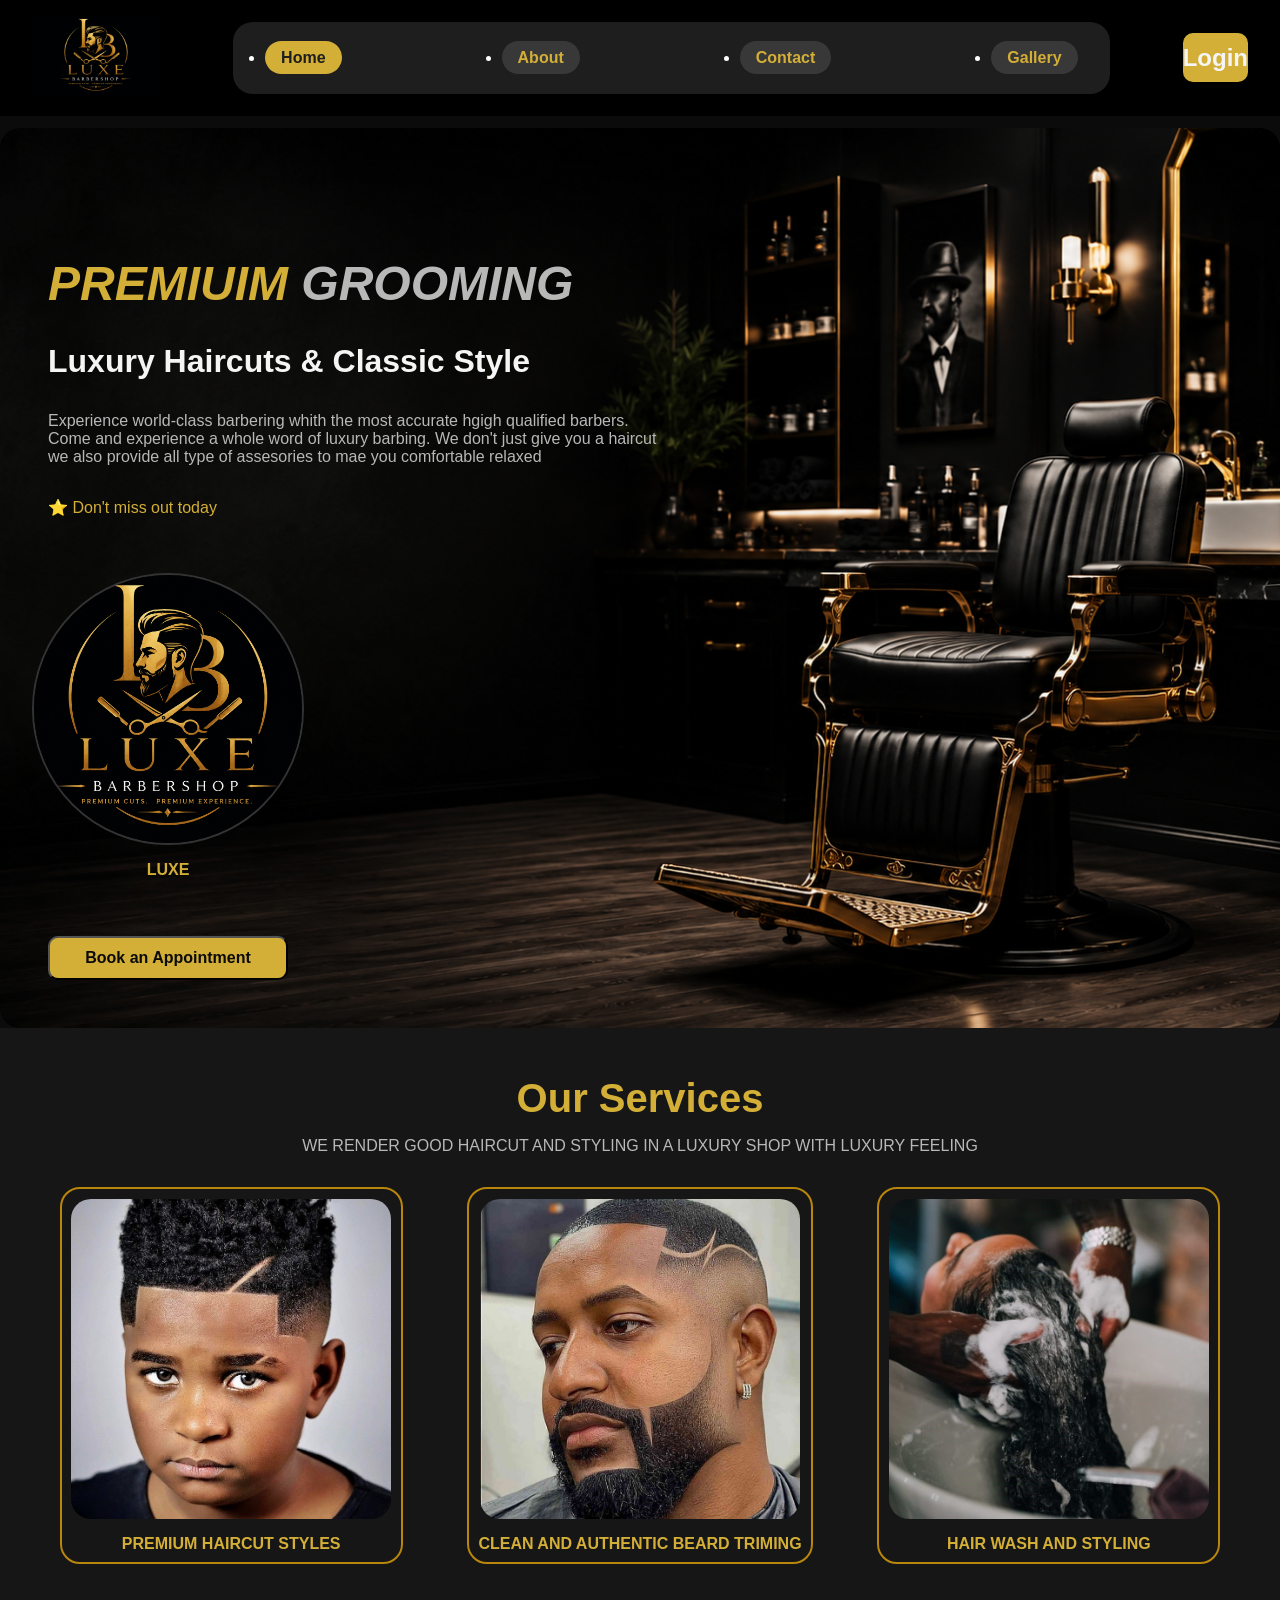
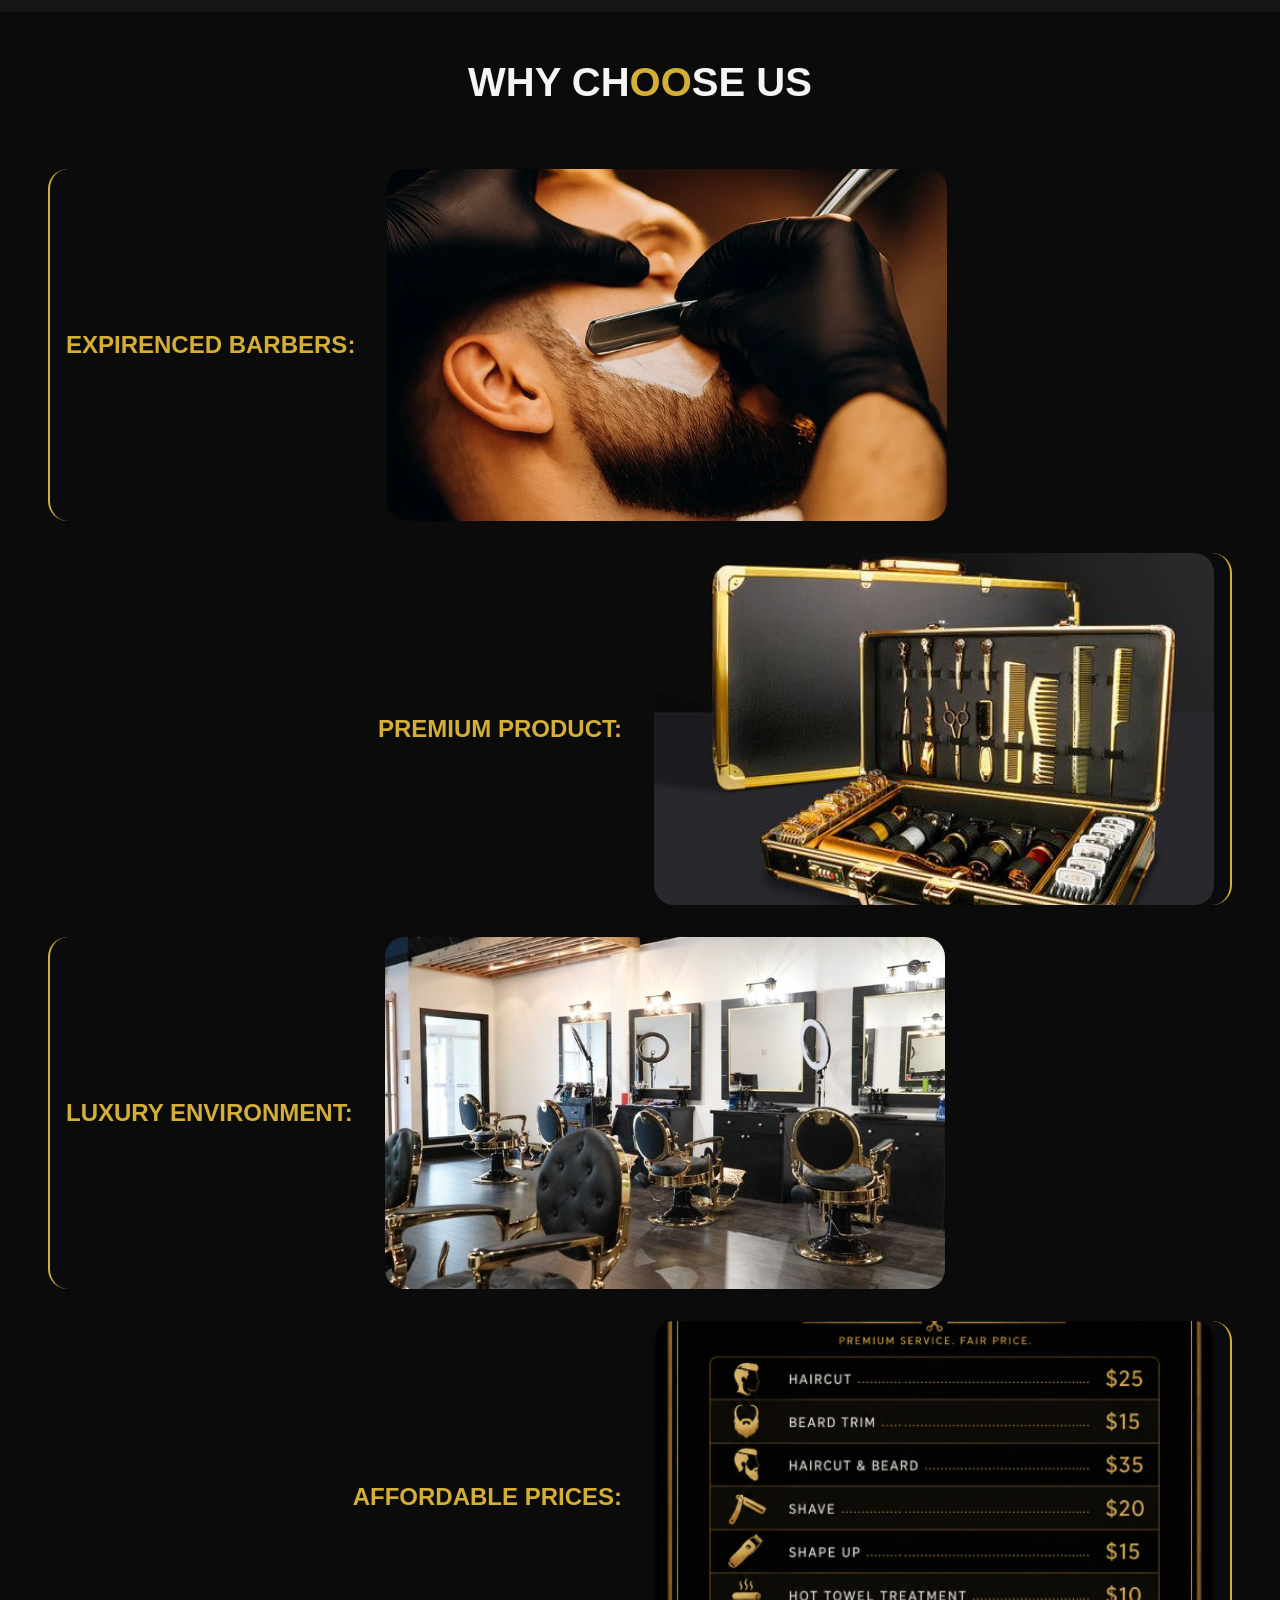
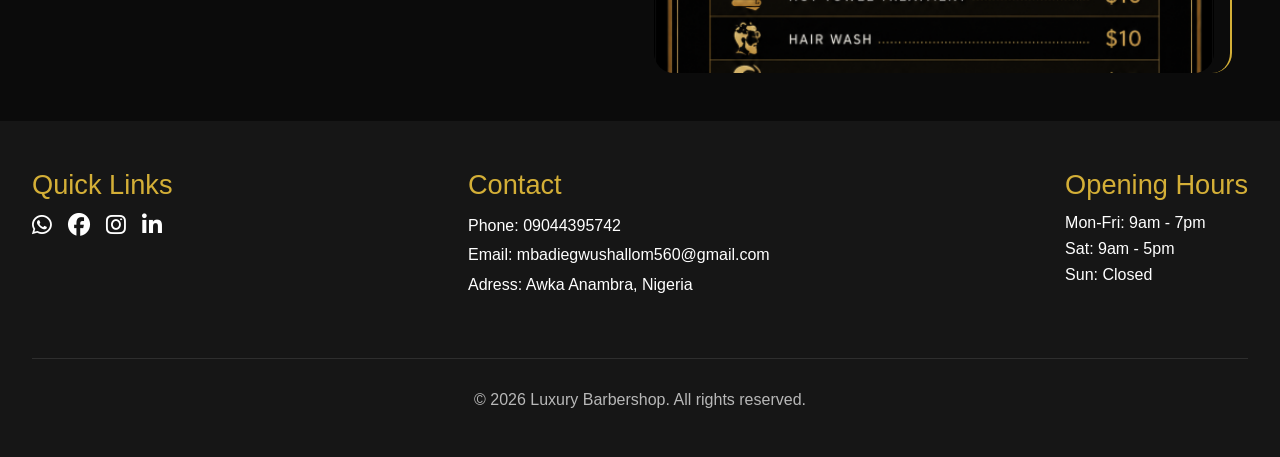
<file: index.html>
<!DOCTYPE html>
<html lang="en">
<head>
    <meta charset="UTF-8">
    <meta name="viewport" content="width=device-width, initial-scale=1.0">
    <meta name="description" content="Luxury Barbershop Website">
    <meta name="author" content="Shallom Mbadiegwu">
    <title>Luxury Barbershop Website</title>

    <!-- link -->
    <link rel="stylesheet" href="styles/styes.css">
    <link rel="stylesheet" href="https://cdnjs.cloudflare.com/ajax/libs/font-awesome/6.5.1/css/all.min.css" />


</head>
<body>
    
    <header>
        <nav>
            <span>
                <img src="assets/logo.png" alt="Logo">
            </span>
            <ul>
                <li id="homelink"><a href="#">Home</a></li>
                <li><a href="#about">About</a></li>
                <li><a href="contact.html">Contact</a></li>
                <li><a href="gallery.html">Gallery</a></li>
            </ul>

            <p id="login"><a href="#">Login</a></p>
        </nav>
    </header>

    <main>
        
        <!-- HERO -->
        <section class="hero">

            <div class="hero-content">
                <h1><i><span>premiuim</span> <span class="op">grooming</span></i></h1>

                <h2>Luxury Haircuts & Classic Style</h2>

                <p>Experience world-class barbering whith the most accurate hgigh qualified barbers. <br> Come and experience a whole word of luxury barbing. We don't just give you a haircut <br> we also provide all type of assesories to mae you comfortable relaxed</p>
                <p class="pg">⭐ Don't miss out today</p>
            </div>

            <div class="hero-img">
                <img src="assets/logo.png" alt="">
                <figcaption>LUXE</figcaption>
            </div>

            <button class="hero-button"><a href="contact.html">Book an Appointmen</a>t</button>

        </section>
        
        <!-- SERVICES -->
        <section class="services">

            <div class="service-header">
                <h3>Our Services</h3>
                <p id="service-writeup">we render good haircut and styling in a luxury shop with luxury feeling </p>
            </div>

            <div class="service-container">

                <div class="service-card">
                    <img src="assets/4rth haircut.jpg" alt="image">
                    <figcaption>premium haircut styles</figcaption>
                </div>

                <div class="service-card">
                    <img src="assets/1st haircut.jpg" alt="image">
                    <figcaption>clean and authentic beard triming</figcaption>
                </div>

                <div class="service-card">
                    <img src="assets/2nd haircut.jpg" alt="image">
                    <figcaption>Hair wash and styling</figcaption>
                </div>

            </div>
        </section>

        <!-- about -->
        <section class="about" id="about">
            <h4>why  ch<span>oo</span>se us</h4>

            <div class="about-container">
                <div class="about-card">
                    <p>expirenced barbers:</p>
                    <img src="assets/experienced barbers.png" alt="image">
                </div>

                <div class="about-card reverse">
                    <p>premium product:</p>
                    <img src="assets/barbing product.png" alt="image">
                </div>

                <div class="about-card">
                    <p>luxury environment:</p>
                    <img src="assets/barbing evironment.png" alt="image">
                </div>

                <div class="about-card reverse">
                    <p>affordable prices:</p>
                    <img src="assets/image.png" alt="image">
                </div>
            </div>
        </section>
    </main>

    <footer>
        <div class="footer-content">
            <div class="footer-logo">
                <div class="footer-links-container">
                    <p id="foot">Quick Links</p>
                    <div class="footer-links">
                        <i class="fa-brands fa-whatsapp"></i>
                        <i class="fa-brands fa-facebook"></i>
                        <i class="fa-brands fa-instagram"></i>
                        <i class="fa-brands fa-linkedin-in"></i>
                    </div>
                </div>
            </div>

            <div  class="footer-contacts-card">
                <div class="footer-contacts-container">
                    <p id="foot">Contact</p>
                    <div class="footer-contacts">
                        <p>Phone: 09044395742</p>
                        <p>Email: mbadiegwushallom560@gmail.com</p>
                        <p>Adress: Awka Anambra, Nigeria</p>
                    </div>
                </div>
            </div>

            <div class="footer-hours">
                <p id="foot">Opening Hours</p>
                <div class="footer-hours-container">
                    <p>Mon-Fri: 9am - 7pm</p>
                    <p>Sat: 9am - 5pm</p>
                    <p>Sun: Closed</p>
                </div>
            </div>
        </div>

        <div class="footer-copyright">
            <p>&copy; 2026 Luxury Barbershop. All rights reserved.</p>
        </div>
    </footer>
</body>
</html>
</file>
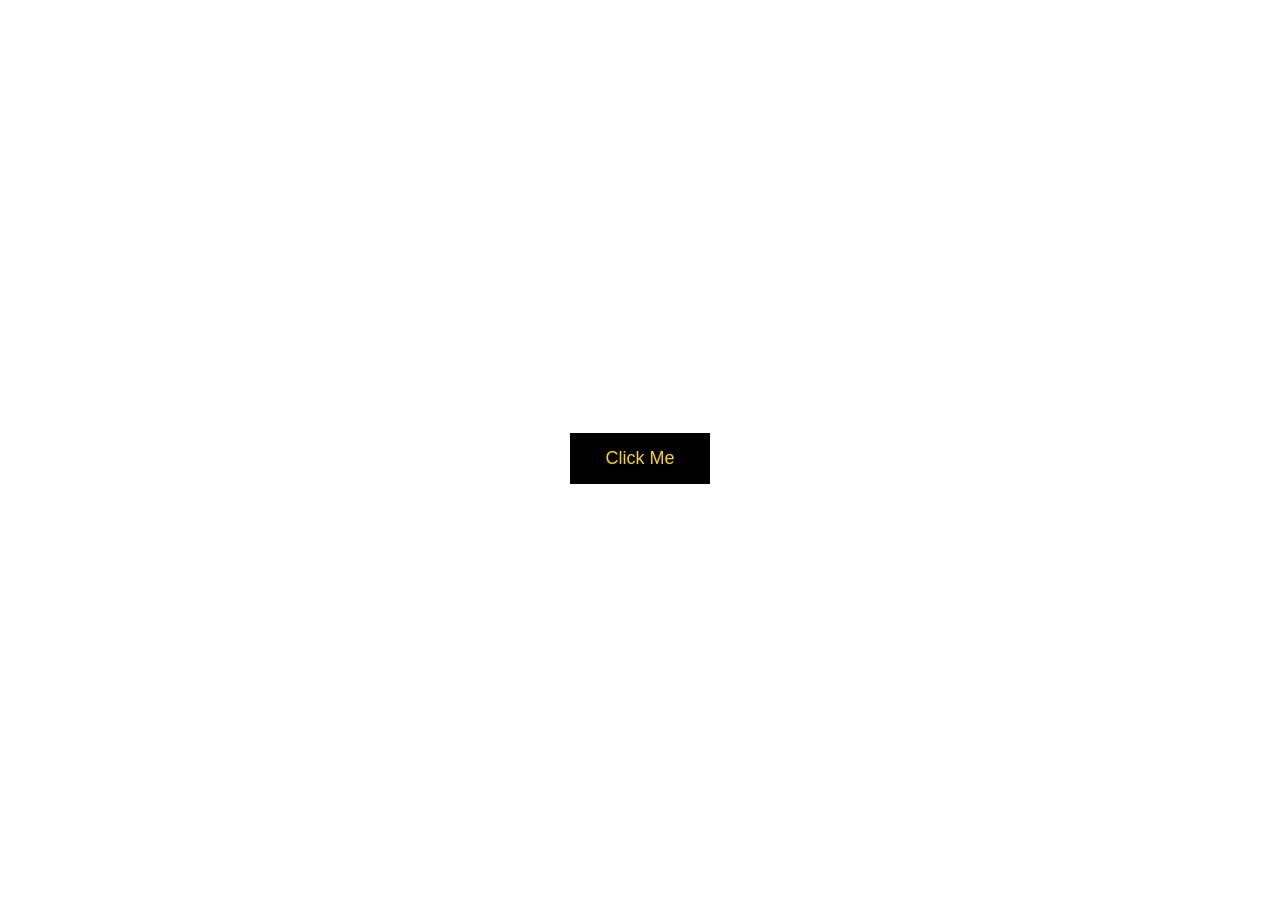
<file: button/index.html>
<!DOCTYPE html>
<html lang="en">
<head>
    <meta charset="UTF-8">
    <meta name="viewport" content="width=device-width, initial-scale=1.0">
    <title>Document</title>
    <link rel="stylesheet" href="styles.css">
</head>
<body>
    <div>
        <button>Click Me</button>
    </div>
</body>
</html>
</file>
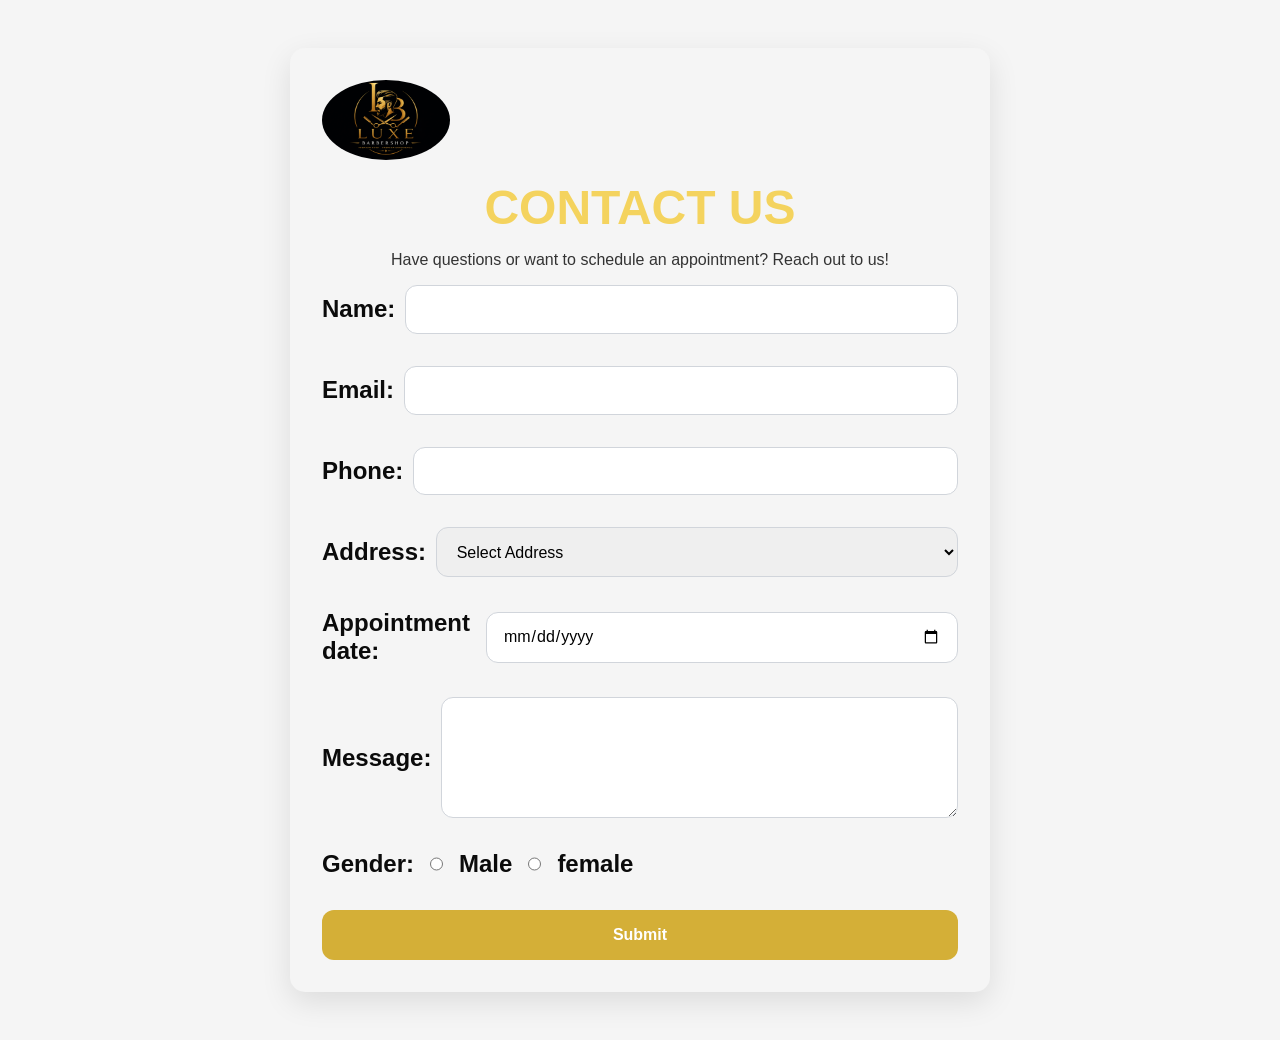
<file: contact.html>
<!DOCTYPE html>
<html lang="en">
<head>
    <meta charset="UTF-8">
    <meta name="viewport" content="width=device-width, initial-scale=1.0">
    <meta name="description" content="Luxury Barbershop Website">
    <meta name="author" content="Shallom Mbadiegwu">
    <title>Contact Us - Luxury Barbershop</title>

    <!-- link -->
    <link rel="stylesheet" href="styles/styes.css">
</head>
<body class="contacts-container">
    <div class="contact-container">

        <span class="contact-logo">
            <img src="assets/logo.png" alt="#">
        </span>
        <h1 id="contact-header">Contact Us</h1>
        <p>Have questions or want to schedule an appointment? Reach out to us!</p>

        <form action="submit_contact.php" method="post">

            <div class="input-group">
                <label for="name">Name:</label>
                <input type="text" id="name" name="name" required>  
            </div>

            <div class="input-group">    
                <label for="email">Email:</label>
                <input type="email" id="email" name="email" required>
            </div>

            <div class="input-group">    
                <label for="phone">Phone:</label>
                <input type="tel" id="phone" name="phone" required>
            </div>

            <div class="input-group">
                <label for="address">Address:</label>
                <select id="address" name="address" required>
                    <option value="">Select Address</option>
                    <option value="lagos">Lagos</option>
                    <option value="abuja">Abuja</option>
                    <option value="portharcourt">Port Harcourt</option>
                    <option value="other">Other</option>
                </select>
            </div>

            <div class="input-group">
                <label for="date">Appointment date:</label>
                <input type="date" id="date" name="date" required>
            </div>

            <div class="input-group">    
                <label for="message">Message:</label>
                <textarea id="message" name="message" rows="5" required></textarea>
            </div>    

            <div class="input-group">    

                <label for="gender" class="gender">Gender:

                    <input type="radio" id="male" name="gender" value="male">
                    <label for="male">Male</label>

                    <input type="radio" id="femlae" name="femle" value="female">
                    <label for="female">female</label>
                </label>
            </div>

            <button type="submit" class="contact-btn">Submit</button>
        </form>
    </div>
</body>
</html>
</file>
<file: styles/styes.css>
*{
    padding: 0;
    margin: 0;
    box-sizing: border-box;
}

:root{
    --black: #0B0B0B;
    --black-light: #161616;
    --card-bg: #1F1F1F;

    --gold: #D4AF37;
    --gold-light: #F4D35E;
    --gold-dark: #B8860B;

    --white: #F5F5F5;
    --gray: #B8B8B8;
    --border: #333333;
}

body{
    font-family: 'Poppins', sans-serif;
    background-color: var(--black);
    color: white;

    min-height: 100vh;
}

/* navigation */
nav{
    display: flex;
    justify-content: space-between;
    align-items: center;
    padding: 1rem 2rem;
    background-color: black;
    position: fixed;
    top: 0;
    left: 0;
    z-index: 10000;
    width: 100%;
}

#login a{
    color: var(--white);
    font-size: 1.5rem;
    font-weight: 600;

    /* animation */
    transition: all 0.3s ease-in-out;
}

#login a:hover{
    color: var(--gold);
}

main{
    padding-top: 8rem;
}

span img{
    width: 8rem;
    height: 5rem;
    background-size: cover;
}

ul{
    display: flex;
    gap: 10rem;
    justify-content: space-around;
    background-color: #1e1e1e;
    padding: 1.7rem 2rem;
    border-radius: 20px;
}

li a{
    list-style-type: none;
    text-decoration: none;
    color: #D4AF37;
    font-weight: 600;
    background-color: #383838;
    padding: 0.5rem 1rem;
    border-radius: 20px;
    transition: all 0.3s ease-in-out;
}

li a:hover{
    background-color: #D4AF37;
    color: #1e1e1e;
}

#homelink a{
    background-color: #D4AF37;
    color: #1e1e1e;
}

/* Hero */
.hero{
    display: flex;
    flex-direction: column;
    gap: 2rem;
    background: url("../assets/herobackground.png") center / cover no-repeat ;
    border-radius: 20px;
    min-height: 100vh;
    padding: 3rem ;
    padding-top: 8rem;
    justify-content: space-between;
}

.hero .pg{
    color: var(--gold);
}

.hero-img{
    display: flex;
    flex-direction: column;
    gap: 1rem;
}

.hero-content{
    display: flex;
    flex-direction: column;
    gap: 2rem;
}

.hero-img img{
    height: 17rem;
    max-width: 17rem;
    object-fit: cover;
    border: 2px solid var(--border);
    border-radius: 50%;
}

h1{
    color: #F5F5F5;
    text-transform: uppercase;
    font-size: 3rem;
    font-weight: 600;
}


.hero span{
    color: #D4AF37;
}


.hero .op{
    color:var(--gray);
}

.hero p{
    color: var(--gray);
    font-size: medium;
    font-weight: 500;
}

h2{
    color: var(--white); 
    font-weight: 600;
    font-size: 2rem;
}

.hero-button, a{
    background-color: var(--gold);
    color: var(--black);
    border-radius: 10px;
    padding: 0.7rem 0;
    text-decoration: none;
    font-size: medium;
    font-weight: 600;
    width: 15rem;

    /* animation */
    transition: all .3s ease;
}

.hero-img{
    display: flex;
    flex-direction: column;
    justify-content: center;
    align-items: center;
    max-width: 15rem;
    height: auto;
}
figcaption{
    color: var(--gold);
    font-size: medium;
    font-weight: 600;
}

.hero-button:hover{
    animation: scale .3s ease-in-out;
    color: var(--black-light);
}

@keyframes scale{
    0%{
        transform: scale(1);
        background-color: var(--gold);
    }

    50%{
        transform: scale(.9);
        background-color: var(--gold-light);
    }

    100%{
        transform: scale(1);
        background-color: var(--gold);
    }
    
}

@media (max-width: 768px) {

    nav{
        display: flex;
        flex-direction: column;
        gap: 1rem;
    }   

    ul{
        gap: 1.7rem;
    }

    li a{
        font-size: .8rem;
    }

    .hero{
        background: var(--black-light);
        justify-content: center;
        align-items: center;
    }

}

/* SERVICES */
.services{
    display: flex;
    flex-direction: column;
    gap: 2rem;
    padding: 3rem 2rem;
    background-color: var(--black-light);
    justify-content: center;
    align-items: center;
}

.service-card img{
    width: 20rem;
    height: 20rem;
    object-fit: cover;
    border-radius: 20px;

    /* animation */
    transition: all .3s ease;
}

.service-container{
    display: flex;
    gap: 4rem;
    overflow-x: auto;
}

.service-card{
    padding: .6rem ;
    border: 2px solid var(--gold-dark);
    border-radius: 20px;
    display: flex;
    flex-direction: column;
    gap: 1rem;
    justify-content: center;
    align-items: center;

    /* animation */
    transition: all .3s ease;
}

.service-card:hover{
    transform:translateY(-10px);

    border-color:#D4AF37;

    box-shadow: 0 15px 35px rgba(212,175,55,.25);
}

.service-card, h3{
    color: var(--gold);
    font-size: 2.5rem;
    font-weight: 600;
}

#service-writeup{
    color: var(--gray);
    font-size: medium;
    font-weight: 500;
    text-transform: uppercase;
}

.service-header{
    display: flex;
    flex-direction: column;
    gap: 1rem;
    padding-inline: 1rem;
    text-align: center;
}

.service-card, figcaption{
    text-transform: uppercase;
}


.service-card:hover img{
    transform: scale(1.04);
}

@media (max-width: 768px) {

    .service-container{
        display: flex;
        gap: 2rem;
        flex-wrap: nowrap;
        overflow-x: auto;
        justify-content: flex-start;
        scroll-snap-type: x mandatory;
        padding-bottom: 1rem;
    }
    .service-card{
        flex: 0 0 90%;
        min-width: 300px;
        scroll-snap-align: center;
    }
    .service-card img{
        width:100%; 
        height:20rem;
        object-fit:cover;
    }
    .services{
        padding: 2rem 0;
        align-items: stretch;
    }
    .service-container{
        padding-inline: 1rem;
    }
    .service-container::-webkit-scrollbar{
    display:none;
    }
    .service-container{
        scrollbar-width:none;
    }
}

/* About */
.about{
    display: flex;
    flex-direction: column;
    gap: 4rem;
    padding:3rem;
}

.about-card img{
    height: 22rem;
    width: 35rem;
    object-fit: cover;
    border-radius: 20px;
}

.about-container{
    display: flex;
    flex-direction: column;
    gap: 2rem;
}

.about-card{
    display: flex;
    gap: 2rem;
    align-items: center;
    padding-inline: 1rem;
    border-left: 2px solid var(--gold);
    border-radius: 20px;
}

.about p{
    color: var(--gold);
    font-size: 1.5rem;
    font-weight: 600;
    text-transform: uppercase;
}

.about h4{
    color: var(--white);    
    font-size: 2.5rem;
    font-weight: 600;
    text-transform: uppercase;
    text-align: center;
}

.about span{
    color:  var(--gold);
}

.reverse{
    justify-content: flex-end;
    border-right: 2px solid var(--gold);
    border-left: none;
}

@media (max-width: 768px) {
    .about-card{
        flex-direction: column;
        width: 100%;
        border-left:2px solid var(--gold);
        border-right: 2px solid var(--gold);
    }
    
    .about-card img{
        width: 15rem;
        height: 10rem;
    }

    .about h4{
        font-size: 1.7rem;
    }

    .about{
        gap: 2rem;
    }
}

/* FOOTER */

footer{
    background-color: var(--black-light);
    padding: 3rem 2rem;
    display: flex;
    flex-direction: column;
    gap: 2rem;
}

.footer-content{
    display: flex;
    align-items: flex-start;
    justify-content: space-between;
    width: 100%;
    padding-bottom:2rem;
}

.footer-copyright{
    text-align: center;
    color: var(--gray);

    border-top: 1px solid rgba(255,255,255,.1);
    padding-top: 2rem;
    font-size: medium;
}

.footer-links-container,
.footer-contacts-containers,
.footer-hours{
    display: flex;
    flex-direction: column;
    gap: .8rem;
}

#foot{
    color: var(--gold);
    font-size: 1.7rem;
}

.footer-links{
    display: flex;
    gap: 1rem;
}

.footer-links i{
    font-size: 1.4rem;
    cursor: pointer;

    /* animations */
    transition: .3s all ease;
}

.footer-links i:hover{
    color: var(--gold-light);
    transform: translateX(5px);
}

.footer-contacts-container{
    display: flex;
    flex-direction: column;
    gap: 1rem;
}

.footer-contacts{
    display: flex;
    flex-direction: column;
    gap: .7rem;
}

.footer-contacts p:hover {
    color: var(--gold-light);
}
.footer-hours-container p:hover{
    color: var(--gold-light);
}

.footer-hours-container{
    display: flex;
    flex-direction: column;
    gap: .5rem;
}

@media (max-width: 768px){

    .footer-content{
        flex-direction: column;
        gap: 2.5rem;
        align-items: flex-start;
        padding-inline: 1rem;
    }

    .footer-logo,
    .footer-contacts-card,
    .footer-hours{
        width: 100%;
    }

    .footer-copyright{
        width: 100%;
        text-align: center;
    }

    #foot{
        font-size: 1.2rem;
    }

    .footer-hours-container p,
    .footer-contacts p,
    .footer-links p{
        font-size: smaller;
    }

    .footer-copyright p{
        font-size: small;
    }

    .footer-content{
        padding-bottom: 0;
    }

    .footer-copyright{
        padding-top: 1rem;
    }

}



/* CONTACT */
.contacts-container{
    display: flex;
    align-items: center;
    justify-content: center;
    min-height: 100vh;
    padding: 3rem;
    background-color: var(--white);
    color: var(--black);
    font-family: Arial, Helvetica, sans-serif;
}

.contact-container{
    display: flex;
    flex-direction: column;
    background-color: var(--white);
    gap: 1rem;
    padding: 2em;
    width: min(700px, 100%);
    border-radius: 15px;
    box-shadow: 0 10px 30px rgba(0, 0, 0, 0.1);
}

.input-group{
    display: flex;
    gap: 0.6rem;
    align-items: center;
}

#contact-header{
    color: var(--gold-light);
    font-size: 3rem;
    text-align: center;
}

.input-group label{
    color: var(--black);
    font-weight: 600;
    font-size: 1.5rem;
}

form{
    display: flex;
    flex-direction: column;
    gap: 2rem;
}

.contact-container p{
    font-size: medium;
    color: var(--border);
    text-align: center;
}

.input-group input, textarea, select{
    font-family: Arial, Helvetica, sans-serif;
    padding: .9rem 1rem;
    border-radius: 12px;
    border: 1px solid #d1d5db;
    width: 100%;
    font-size: 1rem;
    outline: none;

    /* animation */
     transition:
        border-color .25s,
        box-shadow .25s;
}

.gender{
    display: flex;
    gap: 1rem;
}

.input-group input:focus, textarea:focus{

    border-color:var(--gold-light);

    box-shadow:0 0 0 2px var(--gold-light);
}

/* button */

.contact-btn{

    padding:1rem;

    border:none;

    background-color: var(--gold);

    border-radius:12px;

    color:white;

    font-size:1rem;

    font-weight:600;

    cursor:pointer;

    transition:
        background .25s,
        transform .25s;
}

.contact-btn:hover{

    background: goldenrod;

    transform:translateY(-5px);
}

.contact-logo img{
    border-radius: 50%;
}

@media (max-width: 768px) {
    .input-group input, textarea, select{
        font-size: .7rem;
    }

    .input-group label{
        font-size: .8rem;
    }

    #contact-header{
        font-size: 1.7rem;
        font-weight: 700;
    }
}
</file>
<file: button/styles.css>
body{
    display:flex;
    justify-content:center;
    align-items:center;
    height:100vh;
}



button{
    position: relative;
    overflow: hidden;

    padding: 15px 35px;

    border: none;

    background: black;
    color: gold;

    font-size: 18px;
    cursor: pointer;
}
button::before{

    content:"";

    position:absolute;

    top:0;

    left:-100%;

    width:60px;

    height:100%;

    background:rgba(255,255,255,.4);

    transform:skewX(-25deg);

}
button:hover::before{
    animation: shine 1s ease;
    
}
@keyframes shine{

    from{
        left:-100%;
    }

    to{
        left:120%;
    }

}
</file>
